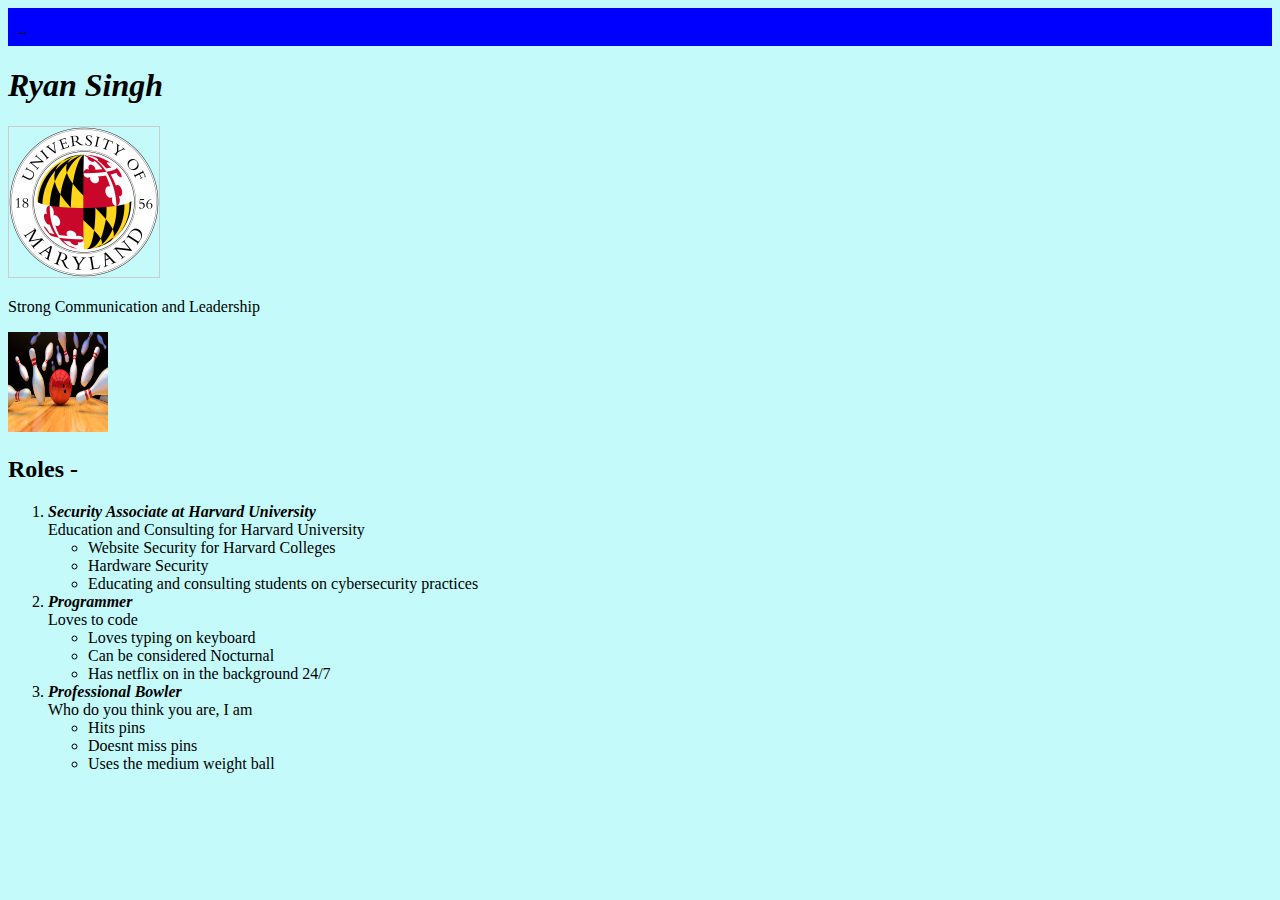
<file: index.html>
<!DOCTYPE html>
<html lang="en">
    <head>
        <title>Resume: Ryan Singh</title>
        <link rel="stylesheet" href="style.css">
    </head>
    <body>
        <div class="header">_</div>
            <i><h1>Ryan Singh</h1></i>
            <img class ="logo" src="/images/umdlogo.jpeg">
            <p>Strong Communication and Leadership</p>
         </div>
        
        
        
        <div class="wrapper"></div>
            <div class="container">
                <div class="one">
                    <img src="/images/bowling.jpeg" width="100" height="100">
                </div>
                
                
                <div class="two">
                    <h2>Roles - </h2>
                <ol>
                    <li>
                        <b><i><div class="jobtitle">Security Associate at Harvard University</div></i></b>
                        <div class="jobdesc">Education and Consulting for Harvard University</div>
                        <ul class="resp">
                            <li>Website Security for Harvard Colleges</li>
                            <li>Hardware Security</li>
                            <li>Educating and consulting students on cybersecurity practices</li>
                        </ul>
                    </li>
                    <li>
                        <b><i><div class="jobtitle">Programmer</div></i></b>
                        <div class="jobdesc">Loves to code</div>
                        <ul class="resp">
                            <li>Loves typing on keyboard</li>
                            <li>Can be considered Nocturnal</li>
                            <li>Has netflix on in the background 24/7</li>
                        </ul>
                    </li>
                    <li>
                        <b><i><div class="jobtitle">Professional Bowler</div></i></b>
                        <div class="jobdesc">Who do you think you are, I am</div>
                        <ul class="resp">
                            <li>Hits pins</li>
                            <li>Doesnt miss pins</li>
                            <li>Uses the medium weight ball</li>
                        </ul>
                    </li>

                </ol>
                </div>
            </div>
        </div>









    </body>
</html>
</file>
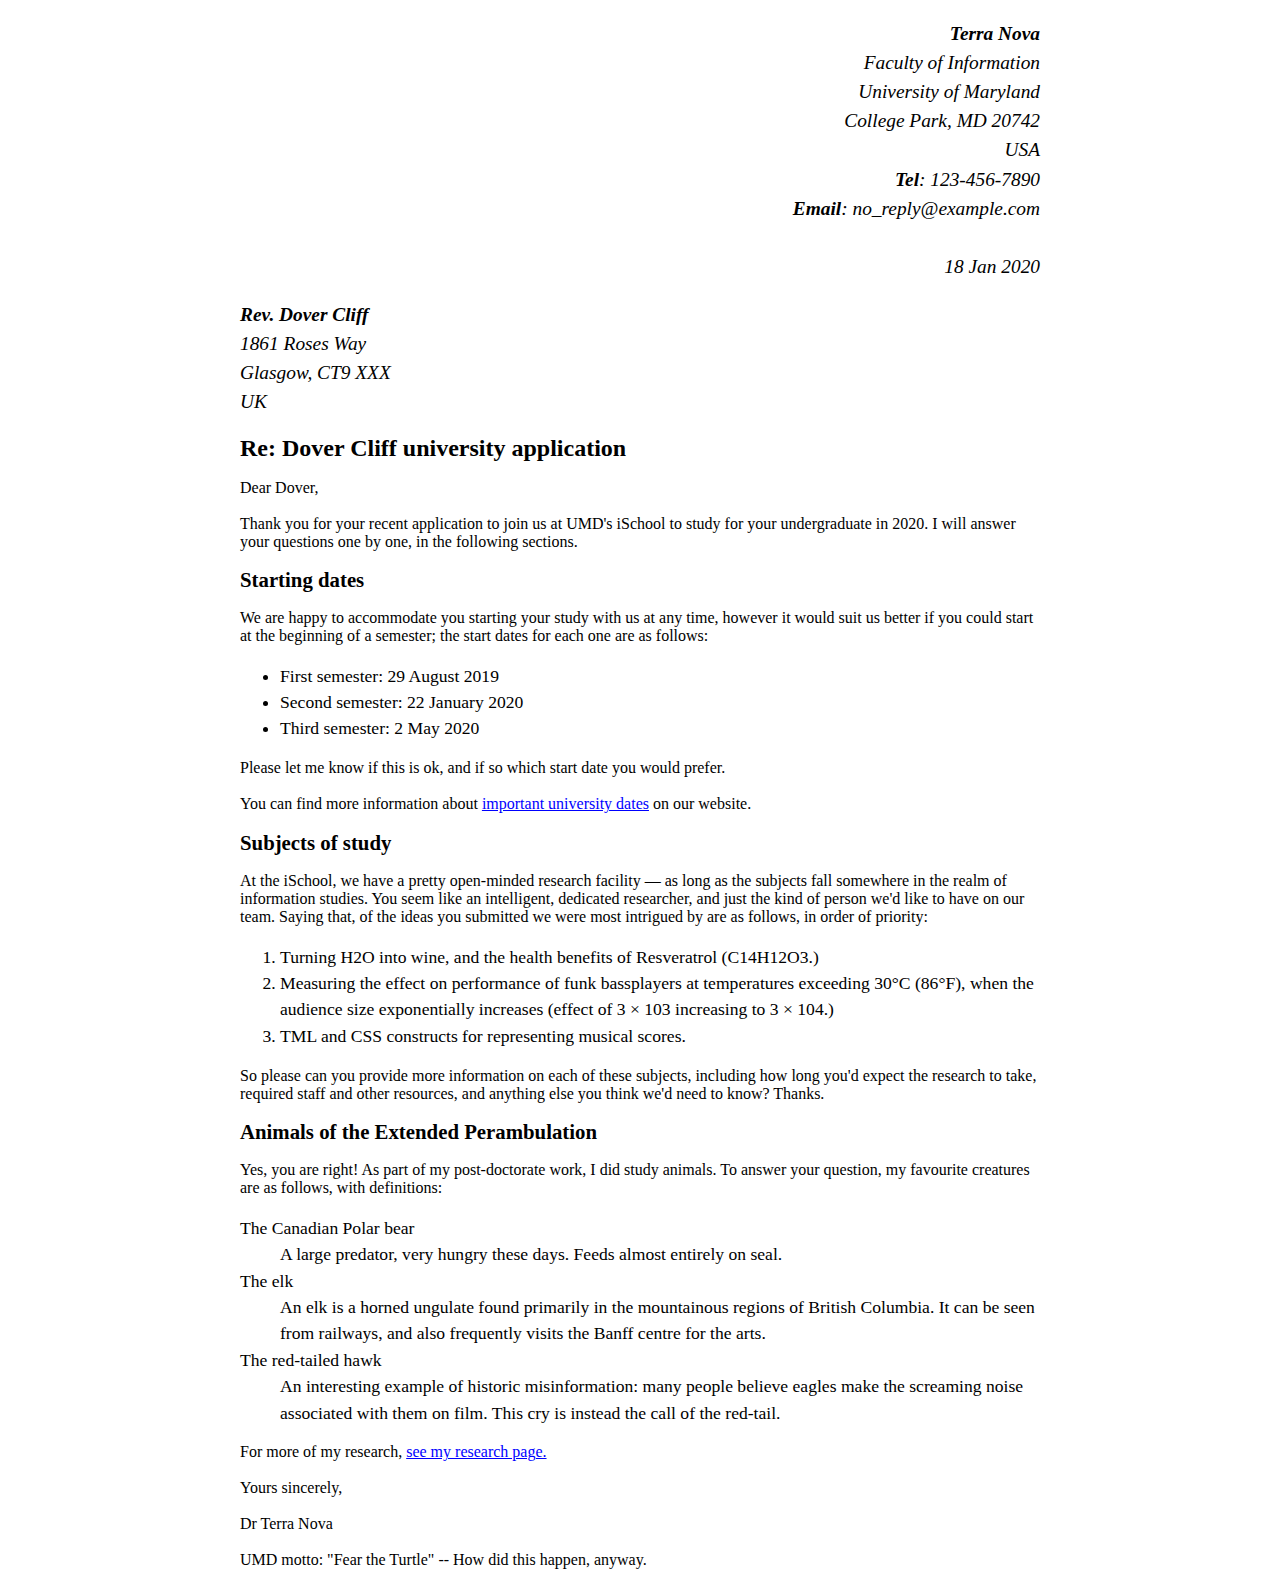
<file: lab_2/Index.html>
<!DOCTYPE html>

<html lang="en">
    <head>
        <title>Lab_2_letter</title>
        <link rel="stylesheet" href="/lab_2/lab_style.css">
    </head>
<address class="sender-column">
    <p>  
<strong>Terra Nova </strong><br>
Faculty of Information<br />
University of Maryland<br />
College Park, MD 20742<br />
USA<br />
<strong>Tel</strong>: 123-456-7890 <br />
<strong>Email</strong>: no_reply@example.com <br /><br />
18 Jan 2020 <br /> 
    </p>
</address>

<address>
    <p>
<strong>Rev. Dover Cliff</strong><br />
1861 Roses Way <br />
Glasgow, CT9 XXX <br />
UK <br /> 
    </p>
</address>
<body>
<h1>Re: Dover Cliff university application</h1>

Dear Dover, <br /><br />

Thank you for your recent application to join us at UMD's iSchool to study for your undergraduate in 2020. I will answer your questions one by one, in the following sections. <br />

<h2>Starting dates </h2>

We are happy to accommodate you starting your study with us at any time, however it would suit us better if you could start at the beginning of a semester; the start dates for each one are as follows:<br>

<ul>
<li>First semester: 29 August 2019<br /></li>
<li>Second semester: 22 January 2020<br /></li>
<li>Third semester: 2 May 2020<br /></li> 
</ul>
Please let me know if this is ok, and if so which start date you would prefer. <br /><br />

You can find more information about <a href="https://umd.edu/commencement/future-dates" style="color:blue"> important university dates</a> on our website.<br />


<h2>Subjects of study </h2>

At the iSchool, we have a pretty open-minded research facility — as long as the subjects fall somewhere in the realm of information studies. You seem like an intelligent, dedicated researcher, and just the kind of person we'd like to have on our team. Saying that, of the ideas you submitted we were most intrigued by are as follows, in order of priority: <br />

<ol>
<li>Turning H2O into wine, and the health benefits of Resveratrol (C14H12O3.)</li>
<li>Measuring the effect on performance of funk bassplayers at temperatures exceeding 30°C (86°F), when the audience size exponentially increases (effect of 3 × 103 increasing to 3 × 104.)</li>
<li>TML and CSS constructs for representing musical scores.</li>
</ol>

So please can you provide more information on each of these subjects, including how long you'd expect the research to take, required staff and other resources, and anything else you think we'd need to know? Thanks.<br />


<h2>Animals of the Extended Perambulation</h2>

Yes, you are right! As part of my post-doctorate work, I did study animals. To answer your question, my favourite creatures are as follows, with definitions:<br />

<dl>
<dt>The Canadian Polar bear</dt>
<dd>A large predator, very hungry these days. Feeds almost entirely on seal.</dd>
<dt>The elk</dt>
<dd>An elk is a horned ungulate found primarily in the mountainous regions of British Columbia. It can be seen from railways, and also frequently visits the Banff centre for the arts. </dd>
<dt>The red-tailed hawk</dt>
<dd>An interesting example of historic misinformation: many people believe eagles make the screaming noise associated with them on film. This cry is instead the call of the red-tail.</dd>
</dl>
For more of my research, <a href="https://sites.math.washington.edu/~greenber/research.html" style="color:blue">see my research page.</a><br /><br />

Yours sincerely,<br /><br />
Dr Terra Nova<br /><br />

UMD motto: "Fear the Turtle" -- How did this happen, anyway.
</body>
</html>
</file>
<file: style.css>
body { 
    background-color: rgb(196, 250, 250);
  }

  .header { 
    display: flex;
    align-items: center;
    justify-content: space-between;
    width: auto;
    height: auto;
    flex-wrap: wrap;
    background-color: blue;
    padding: 10px;
  }

  .logo {
      border: 1px #ccc solid;
      flex: 1/2;
      align-items: right;
      height: 150px;
      width: 150px;
    }
</file>
<file: lab_2/lab_style.css>
body {
    max-width: 800px;
    margin: 0 auto;
  }
  
  .sender-column {
    text-align: right;
  }
  
  h1 {
    font-size: 1.5em;
  }
  
  h2 {
    font-size: 1.3em;
  }
  
  p,ul,ol,dl,address {
    font-size: 1.1em;
  }
  
  p, li, dd, dt, address {
    line-height: 1.5;
  }
</file>
